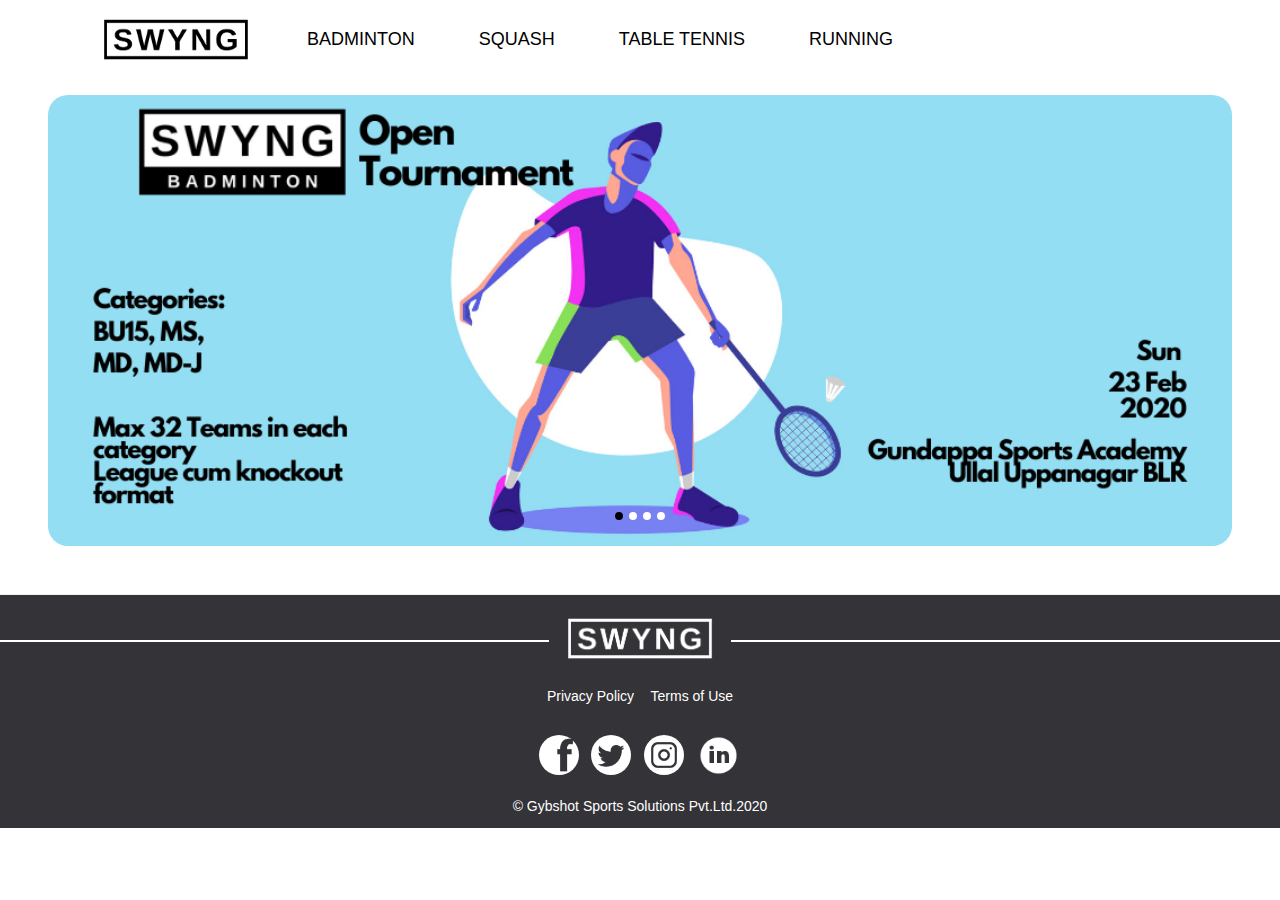
<file: index.html>
<!doctype html>
<html lang="en" class="h-100">
  	<head>
    	<meta charset="utf-8">
    	<meta name="viewport" content="width=device-width, initial-scale=1, shrink-to-fit=no">
    	<link rel="stylesheet" href="https://stackpath.bootstrapcdn.com/bootstrap/4.4.1/css/bootstrap.min.css" integrity="sha384-Vkoo8x4CGsO3+Hhxv8T/Q5PaXtkKtu6ug5TOeNV6gBiFeWPGFN9MuhOf23Q9Ifjh" crossorigin="anonymous">
    	<link rel="stylesheet" type="text/css" href="./style.css">
	</head>
	<body>
    <div class="container">
    	<nav id="themeHeader" class="mb-4 mt-2 navbar navbar-expand-md navbar-dark">
        <a href="./index.html">
          <img class="mr-5  d-none d-md-block img-fluid" width="150" src="./images/logo_black.png">
          <img class="m-auto  d-block d-md-none img-fluid" width="150" src="./images/logo_black.png">
        </a>
        <!-- <a class="navbar-brand mr-5" href="#">SWYNG</a> -->
        <button class="navbar-toggler d-none" type="button" data-toggle="collapse" data-target="#navbarCollapse" aria-controls="navbarCollapse" aria-expanded="false" aria-label="Toggle navigation">
          <span class="navbar-toggler-icon"></span>
        </button>
        <div class="collapse navbar-collapse d-none d-md-block" id="navbarCollapse">
          <ul class="navbar-nav mr-auto">
            <li class="nav-item mr-5">
              <a class="nav-link" href="#">BADMINTON</a>
            </li>
            <li class="nav-item mr-5">
              <a class="nav-link" href="#">SQUASH</a>
            </li>
            <li class="nav-item mr-5">
              <a class="nav-link" href="#">TABLE TENNIS</a>
            </li>
            <li class="nav-item mr-5">
              <a class="nav-link" href="#">RUNNING</a>
            </li>
          </ul>
        </div>
      </nav>
    </div>
    <div class="container-fluid px-2 px-md-5">
      <div id="themeCarousel" class="carousel slide" data-ride="carousel">
        <!-- Indicators -->
        <ul class="carousel-indicators">
          <!-- <li data-target="#themeCarousel" data-slide-to="0" class="active"></li> -->
          <li data-target="#themeCarousel" data-slide-to="0" class="active"></li>
          <li data-target="#themeCarousel" data-slide-to="1"></li>
          <li data-target="#themeCarousel" data-slide-to="2"></li>
          <li data-target="#themeCarousel" data-slide-to="3"></li>
        </ul>
        <!-- The slideshow -->
        <div class="carousel-inner">
          <!-- <div class="carousel-item active">
            <a href="https://decathlonsarjapur.allforsport.in/#!/service-detail?type=event&id=5883" target="_blank">
              <img class="d-none d-md-block w-100" src="./images/slider/1.png">
              <img class="d-block d-md-none m-auto img-fluid" src="./images/slider/1m.png">
            </a>
          </div> -->
          <div class="carousel-item active">
            <a href="https://www.instamojo.com/SWYNG/swyng-badminton-open-tournament-bc5ca/" target="_blank">
              <img class="d-none d-md-block w-100" src="./images/slider/2.png">
              <img class="d-block d-md-none m-auto img-fluid" src="./images/slider/2m.png">
            </a>
          </div>
          <div class="carousel-item">
            <a href="https://www.instamojo.com/SWYNG/swyng-badminton-open-tournament-hyderabad/" target="_blank">
              <img class="d-none d-md-block w-100" src="./images/slider/3.png">
              <img class="d-block d-md-none m-auto img-fluid" src="./images/slider/3m.png">
            </a>
          </div>
          <div class="carousel-item">
            <a href="https://www.instamojo.com/SWYNG/swyng-badminton-womens-open-tournament/" target="_blank">
              <img class="d-none d-md-block w-100" src="./images/slider/4.png">
              <img class="d-block d-md-none m-auto img-fluid" src="./images/slider/4m.png">
            </a>
          </div>
          <div class="carousel-item">
            <a href="#" target="_blank">
              <img class="d-none d-md-block w-100" src="./images/slider/5.png">
              <img class="d-block d-md-none m-auto img-fluid" src="./images/slider/5m.png">
            </a>
          </div>
        </div>
      </div>
    </div>
    <div class="container">
      <div class="my-4 mb-5">
        <!-- <div class="row">
          <div class="col-sm-6 text-center text-md-right mb-2">
            <a href="#"><img class="img-fluid" width="250" src="./images/play-store.png"></a>
          </div>
          <div class="col-sm-6 text-center text-md-left mb-2">
            <a href="#"><img class="img-fluid" width="250" src="./images/app-store.png"></a>
          </div>
        </div> -->
      </div>
    </div>
    <footer class="footer">
      <div class="footer-bottom text-center">
          <h2 class="footerLogoText">
            <div class="imageDiv"><img class="img-fluid" width="150" src="./images/logo_white.png"></div>
            <!-- <img width="150" src="./images/logo_white.png"> -->
          </h2>
          <div class="container">
              <div class="footer-top footerMenuLinks text-center">
                  <!-- <div class="row">
                      <div class="col-md-8 offset-md-2 offset-1 text-center">
                          <ul class="list-inline">
                              <li class="list-inline-item">
                                  <a href="#">About Us</a>
                              </li>
                              <li class="list-inline-item">
                                  <a href="#">Partner with us</a>
                              </li>
                              <li class="list-inline-item">
                                  <a href="#">Write to us</a>
                              </li>
                              <li class="list-inline-item">
                                  <a href="#">Help &amp; Support</a>
                              </li>
                          </ul>
                      </div>
                  </div> -->
                  <div class="row">
                      <div class="col-md-8 offset-md-2 offset-1 text-center">
                          <ul class="list-inline">
                              <!-- <li class="list-inline-item">
                                  <a href="#">Payment Policy</a>
                              </li>
                              <li class="list-inline-item">
                                  <a href="#">Cancellation Policy </a>
                              </li> -->
                              <li class="list-inline-item">
                                  <a href="./privacy-policy.html">Privacy Policy</a>
                              </li>
                              <li class="list-inline-item">
                                  <a href="./terms.html">Terms of Use</a>
                              </li>
                          </ul>
                      </div>
                  </div>
              </div>
              <div class="mt-2 mb-3">
                <ul class="list-inline mb-0">
                  <li class="list-inline-item">
                    <a href="https://www.facebook.com/helloswyng" target="_blank"><img class="img-fluid rounded-circle" width="40" src="./images/facebook-logo.png"></a>
                  </li> 
                  <li class="list-inline-item">
                    <a href="https://twitter.com/helloswyng" target="_blank"><img class="img-fluid rounded-circle" width="40" src="./images/twitter-sign.png"></a>
                  </li> 
                  <li class="list-inline-item">
                    <a href="https://www.instagram.com/helloswyng" target="_blank"><img class="img-fluid rounded-circle" width="40" src="./images/instagram.png"></a>
                  </li> 
                  <li class="list-inline-item">
                    <a href="https://www.linkedin.com/company/swyng" target="_blank"><img class="img-fluid rounded-circle" width="45" src="./images/linkedin.png"></a>
                  </li>
                </ul>
              </div>
              <span class="copyRight">© Gybshot Sports Solutions Pvt.Ltd.2020</span>        
          </div>
      </div>
    </footer>
  	<script src="https://code.jquery.com/jquery-3.4.1.slim.min.js" integrity="sha384-J6qa4849blE2+poT4WnyKhv5vZF5SrPo0iEjwBvKU7imGFAV0wwj1yYfoRSJoZ+n" crossorigin="anonymous"></script>
  	<script src="https://cdn.jsdelivr.net/npm/popper.js@1.16.0/dist/umd/popper.min.js" integrity="sha384-Q6E9RHvbIyZFJoft+2mJbHaEWldlvI9IOYy5n3zV9zzTtmI3UksdQRVvoxMfooAo" crossorigin="anonymous"></script>
  	<script src="https://stackpath.bootstrapcdn.com/bootstrap/4.4.1/js/bootstrap.min.js" integrity="sha384-wfSDF2E50Y2D1uUdj0O3uMBJnjuUD4Ih7YwaYd1iqfktj0Uod8GCExl3Og8ifwB6" crossorigin="anonymous"></script>		
	</body>
</html>
</file>
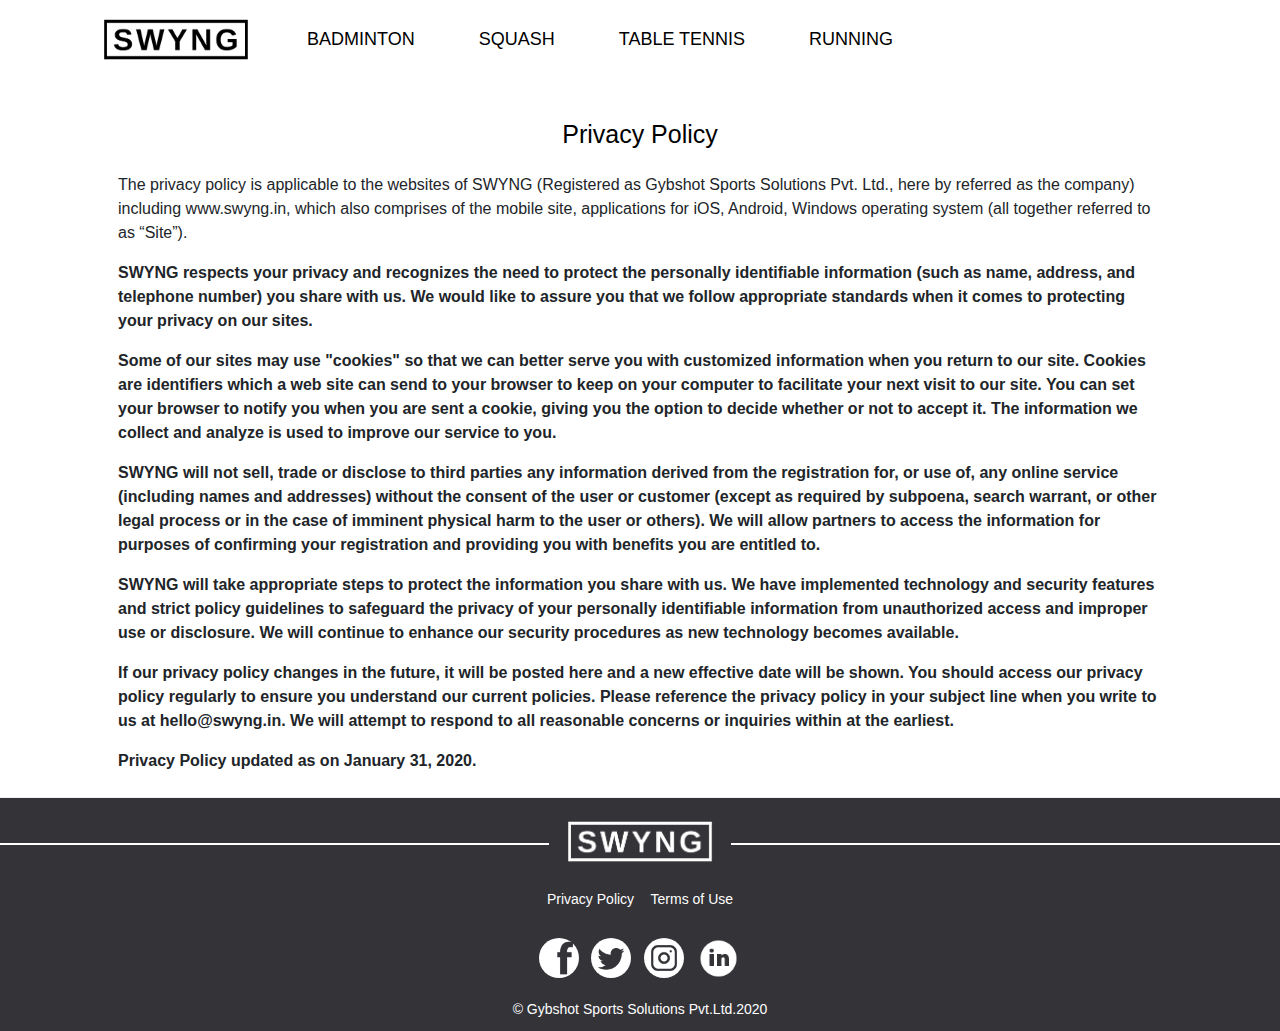
<file: privacy-policy.html>
<!doctype html>
<html lang="en" class="h-100">
  	<head>
    	<meta charset="utf-8">
    	<meta name="viewport" content="width=device-width, initial-scale=1, shrink-to-fit=no">
    	<link rel="stylesheet" href="https://stackpath.bootstrapcdn.com/bootstrap/4.4.1/css/bootstrap.min.css" integrity="sha384-Vkoo8x4CGsO3+Hhxv8T/Q5PaXtkKtu6ug5TOeNV6gBiFeWPGFN9MuhOf23Q9Ifjh" crossorigin="anonymous">
    	<link rel="stylesheet" type="text/css" href="./style.css">
	</head>
	<body>
    <div class="container">
    	<nav id="themeHeader" class="mb-4 mt-2 navbar navbar-expand-md navbar-dark">
        <a href="./index.html">
          <img class="mr-5  d-none d-md-block img-fluid" width="150" src="./images/logo_black.png">
          <img class="m-auto  d-block d-md-none img-fluid" width="150" src="./images/logo_black.png">
        </a>
        <!-- <a class="navbar-brand mr-5" href="#">SWYNG</a> -->
        <button class="navbar-toggler d-none" type="button" data-toggle="collapse" data-target="#navbarCollapse" aria-controls="navbarCollapse" aria-expanded="false" aria-label="Toggle navigation">
          <span class="navbar-toggler-icon"></span>
        </button>
        <div class="collapse navbar-collapse d-none d-md-block" id="navbarCollapse">
          <ul class="navbar-nav mr-auto">
            <li class="nav-item mr-5">
              <a class="nav-link" href="#">BADMINTON</a>
            </li>
            <li class="nav-item mr-5">
              <a class="nav-link" href="#">SQUASH</a>
            </li>
            <li class="nav-item mr-5">
              <a class="nav-link" href="#">TABLE TENNIS</a>
            </li>
            <li class="nav-item mr-5">
              <a class="nav-link" href="#">RUNNING</a>
            </li>
          </ul>
        </div>
      </nav>
    </div>
    <div class="container px-2 px-md-5">
      <div class="row">
        <div class="col-12">
          <h1 class="text-center my-4" style="color: #000;font-size: 25px;">Privacy Policy</h1>
          <div class="mb-4">
            <p>
              The privacy policy is applicable to the websites of SWYNG (Registered as Gybshot Sports Solutions Pvt. Ltd., here by referred as the company) including www.swyng.in, which also comprises of the mobile site, applications for iOS, Android, Windows operating system (all together referred to as “Site”).
            </p>
            <p>
              <b>
                SWYNG respects your privacy and recognizes the need to protect the personally identifiable information (such as name, address, and telephone number) you share with us. We would like to assure you that we follow appropriate standards when it comes to protecting your privacy on our sites.
              </b>
            </p>
            <p>
              <b>
                Some of our sites may use &quot;cookies&quot; so that we can better serve you with customized information when you return to our site. Cookies are identifiers which a web site can send to your browser to keep on your computer to facilitate your next visit to our site. You can set your browser to notify you when you are sent a cookie, giving you the option to decide whether or not to accept it. The information we collect and analyze is used to improve our service to you.
              </b>
            </p>
            <p>
              <b>
                SWYNG will not sell, trade or disclose to third parties any information derived from the registration for, or use of, any online service (including names and addresses) without the consent of the user or customer (except as required by subpoena, search warrant, or other legal process or in the case of imminent physical harm to the user or others). We will allow partners to access the information for purposes of confirming your registration and providing you with benefits you are entitled to.
              </b>
            </p>
            <p>
              <b>
                SWYNG will take appropriate steps to protect the information you share with us. We have implemented technology and security features and strict policy guidelines to safeguard the privacy of your personally identifiable information from unauthorized access and improper use or disclosure. We will continue to enhance our security procedures as new technology becomes available.
              </b>
            </p>
            <p>
              <b>
                If our privacy policy changes in the future, it will be posted here and a new effective date will be shown. You should access our privacy policy regularly to ensure you understand our current policies. Please reference the privacy policy in your subject line when you write to us at hello@swyng.in. We will attempt to respond to all reasonable concerns or inquiries within at the earliest.
              </b>
            </p>
            <p><b>Privacy Policy updated as on January 31, 2020.</b></p>
          </div>
        </div>
      </div>
    </div>
    <footer class="footer">
      <div class="footer-bottom text-center">
          <h2 class="footerLogoText">
            <div class="imageDiv"><img class="img-fluid" width="150" src="./images/logo_white.png"></div>
            <!-- <img width="150" src="./images/logo_white.png"> -->
          </h2>
          <div class="container">
              <div class="footer-top footerMenuLinks text-center">
                  <!-- <div class="row">
                      <div class="col-md-8 offset-md-2 offset-1 text-center">
                          <ul class="list-inline">
                              <li class="list-inline-item">
                                  <a href="#">About Us</a>
                              </li>
                              <li class="list-inline-item">
                                  <a href="#">Partner with us</a>
                              </li>
                              <li class="list-inline-item">
                                  <a href="#">Write to us</a>
                              </li>
                              <li class="list-inline-item">
                                  <a href="#">Help &amp; Support</a>
                              </li>
                          </ul>
                      </div>
                  </div> -->
                  <div class="row">
                      <div class="col-md-8 offset-md-2 offset-1 text-center">
                          <ul class="list-inline">
                              <!-- <li class="list-inline-item">
                                  <a href="#">Payment Policy</a>
                              </li>
                              <li class="list-inline-item">
                                  <a href="#">Cancellation Policy </a>
                              </li> -->
                              <li class="list-inline-item">
                                  <a href="./privacy-policy.html">Privacy Policy</a>
                              </li>
                              <li class="list-inline-item">
                                  <a href="./terms.html">Terms of Use</a>
                              </li>
                          </ul>
                      </div>
                  </div>
              </div>
              <div class="mt-2 mb-3">
                <ul class="list-inline mb-0">
                  <li class="list-inline-item">
                    <a href="https://www.facebook.com/helloswyng" target="_blank"><img class="img-fluid rounded-circle" width="40" src="./images/facebook-logo.png"></a>
                  </li> 
                  <li class="list-inline-item">
                    <a href="https://twitter.com/helloswyng" target="_blank"><img class="img-fluid rounded-circle" width="40" src="./images/twitter-sign.png"></a>
                  </li> 
                  <li class="list-inline-item">
                    <a href="https://www.instagram.com/helloswyng" target="_blank"><img class="img-fluid rounded-circle" width="40" src="./images/instagram.png"></a>
                  </li> 
                  <li class="list-inline-item">
                    <a href="https://www.linkedin.com/company/swyng" target="_blank"><img class="img-fluid rounded-circle" width="45" src="./images/linkedin.png"></a>
                  </li>
                </ul>
              </div>
              <span class="copyRight">© Gybshot Sports Solutions Pvt.Ltd.2020</span>        
          </div>
      </div>
    </footer>
  	<script src="https://code.jquery.com/jquery-3.4.1.slim.min.js" integrity="sha384-J6qa4849blE2+poT4WnyKhv5vZF5SrPo0iEjwBvKU7imGFAV0wwj1yYfoRSJoZ+n" crossorigin="anonymous"></script>
  	<script src="https://cdn.jsdelivr.net/npm/popper.js@1.16.0/dist/umd/popper.min.js" integrity="sha384-Q6E9RHvbIyZFJoft+2mJbHaEWldlvI9IOYy5n3zV9zzTtmI3UksdQRVvoxMfooAo" crossorigin="anonymous"></script>
  	<script src="https://stackpath.bootstrapcdn.com/bootstrap/4.4.1/js/bootstrap.min.js" integrity="sha384-wfSDF2E50Y2D1uUdj0O3uMBJnjuUD4Ih7YwaYd1iqfktj0Uod8GCExl3Og8ifwB6" crossorigin="anonymous"></script>		
	</body>
</html>
</file>
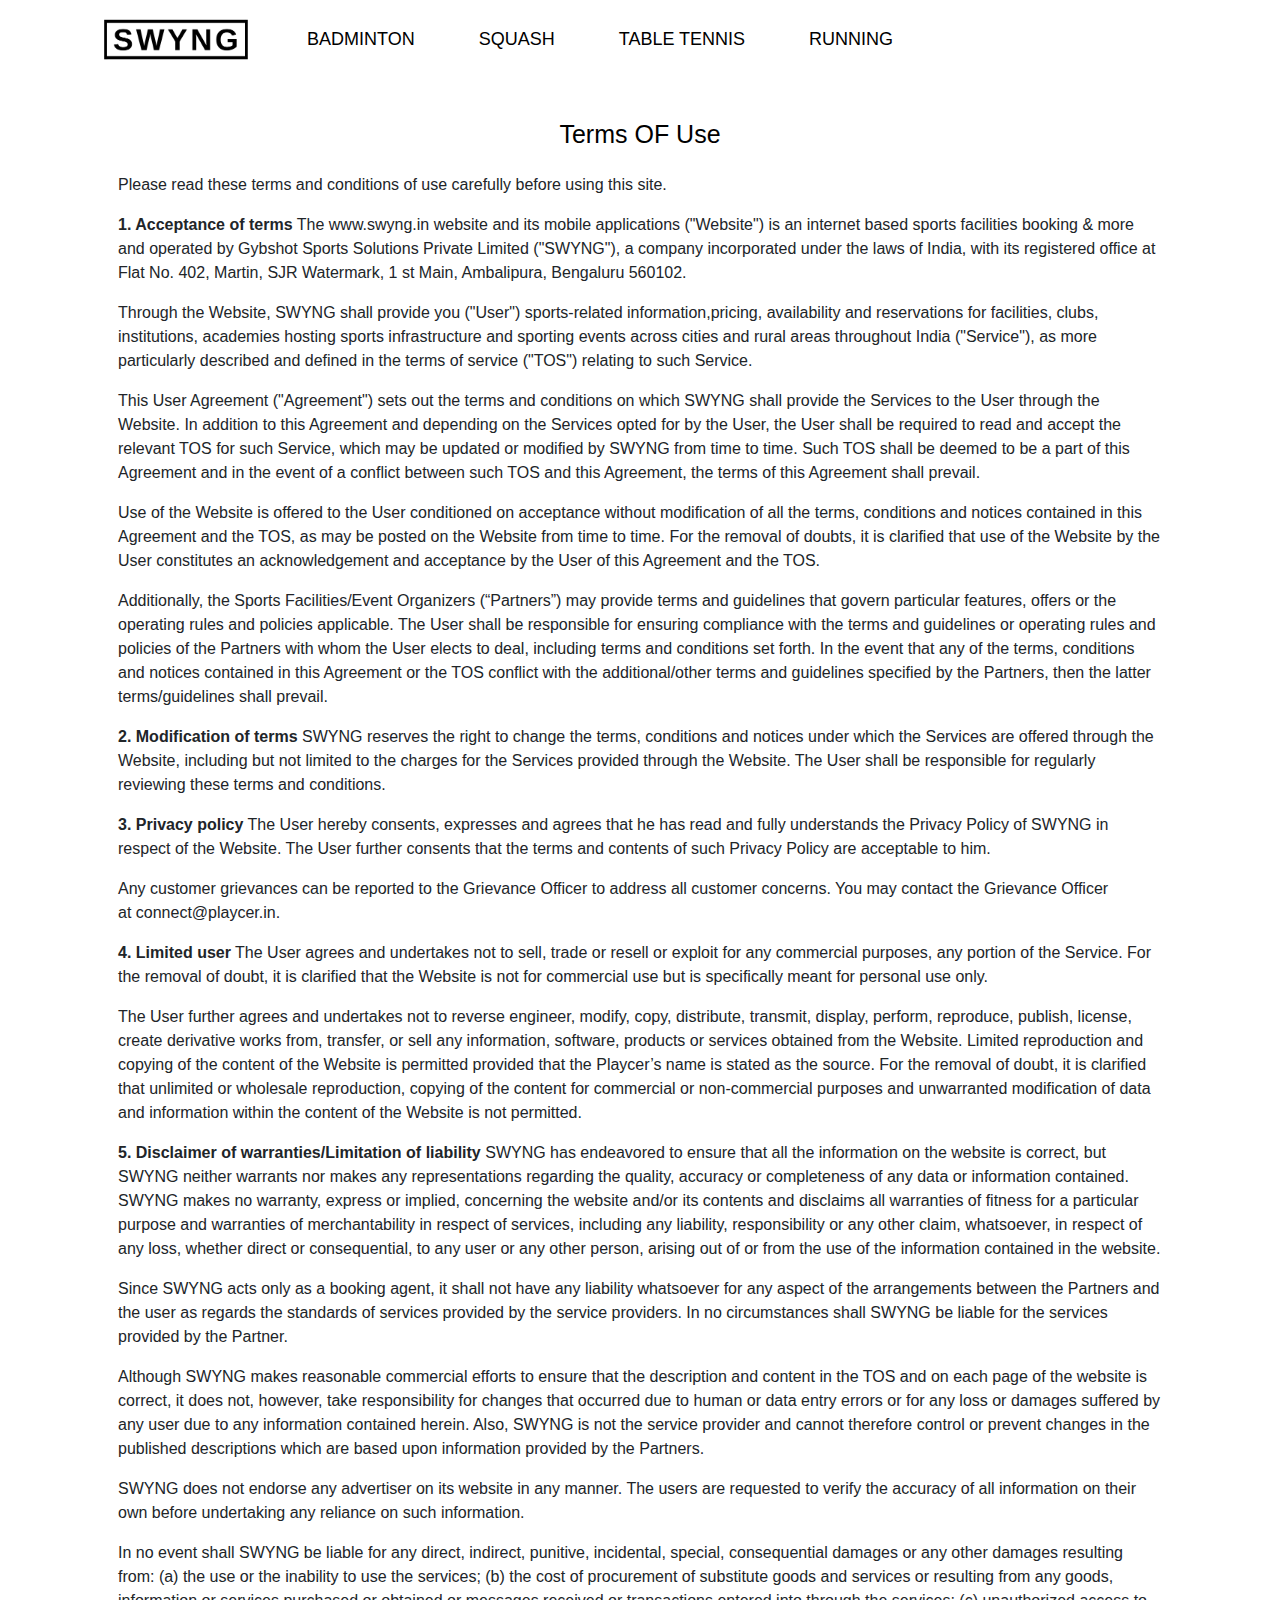
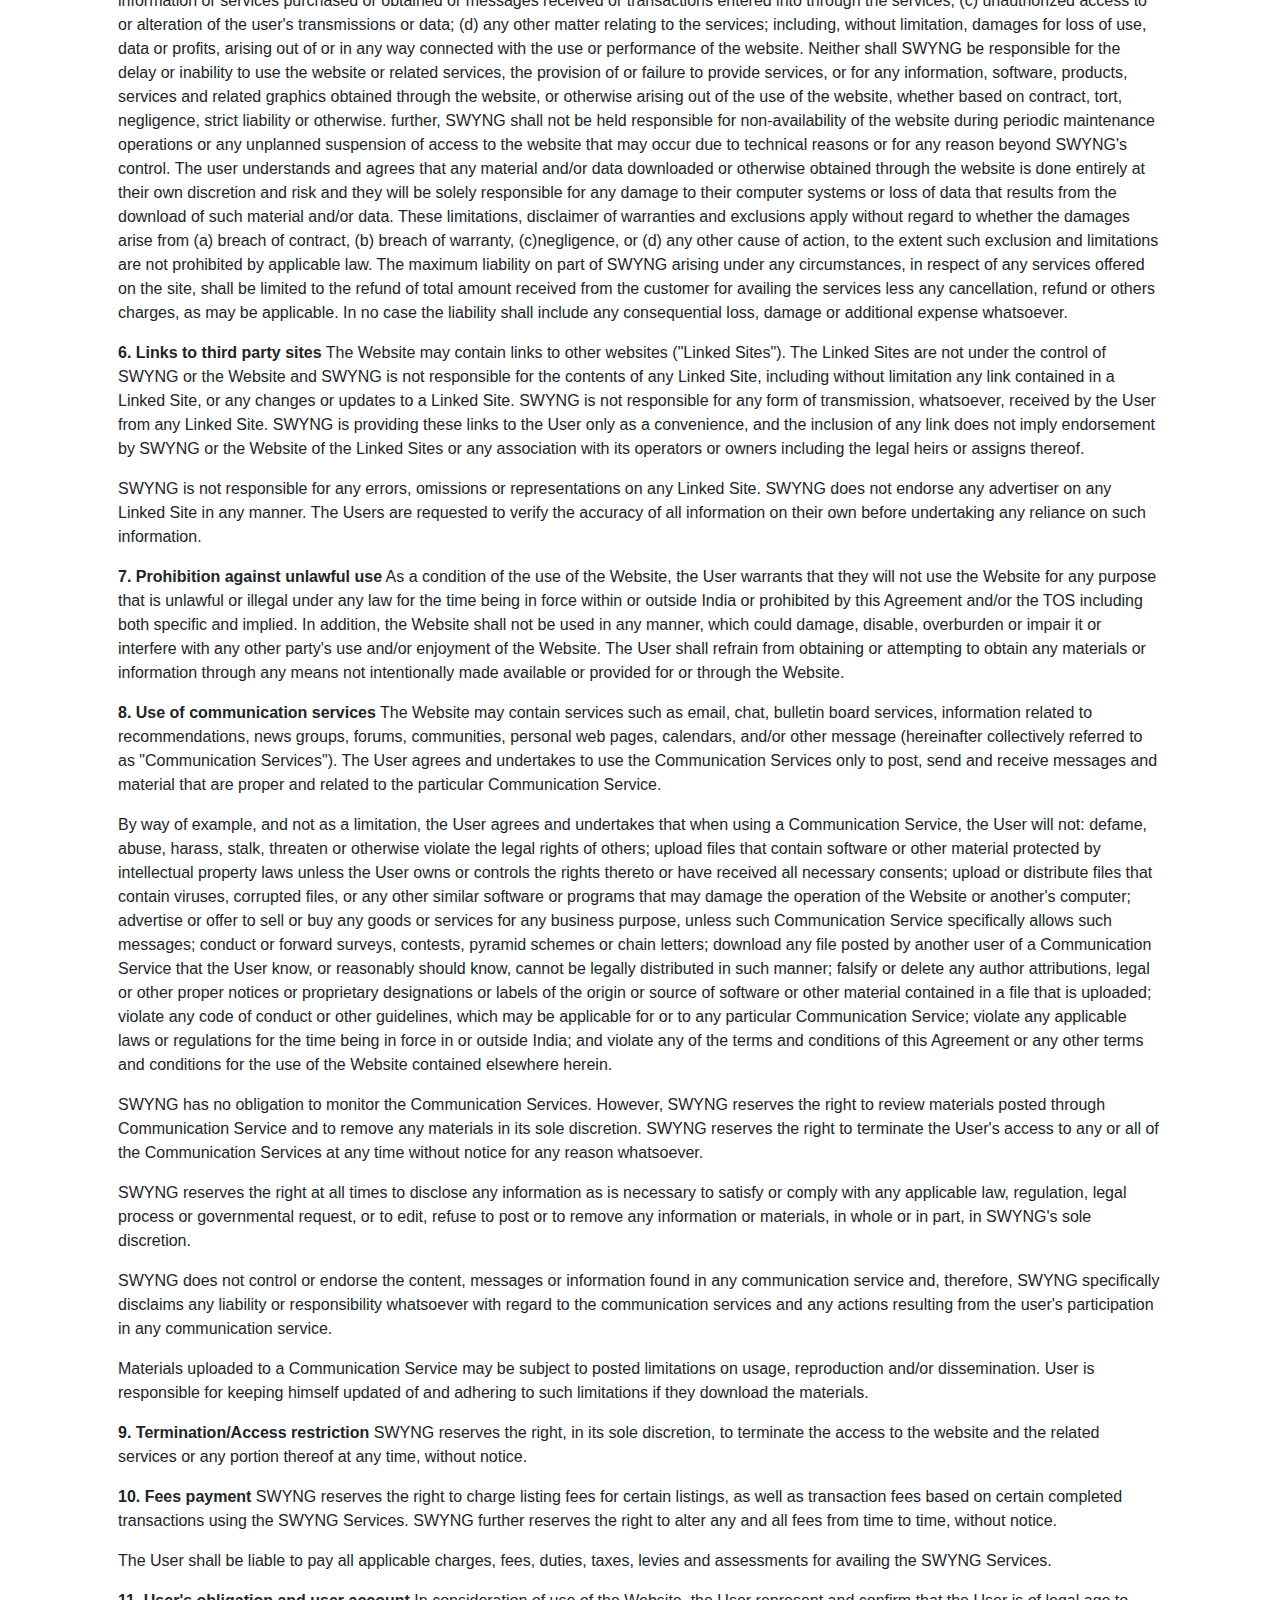
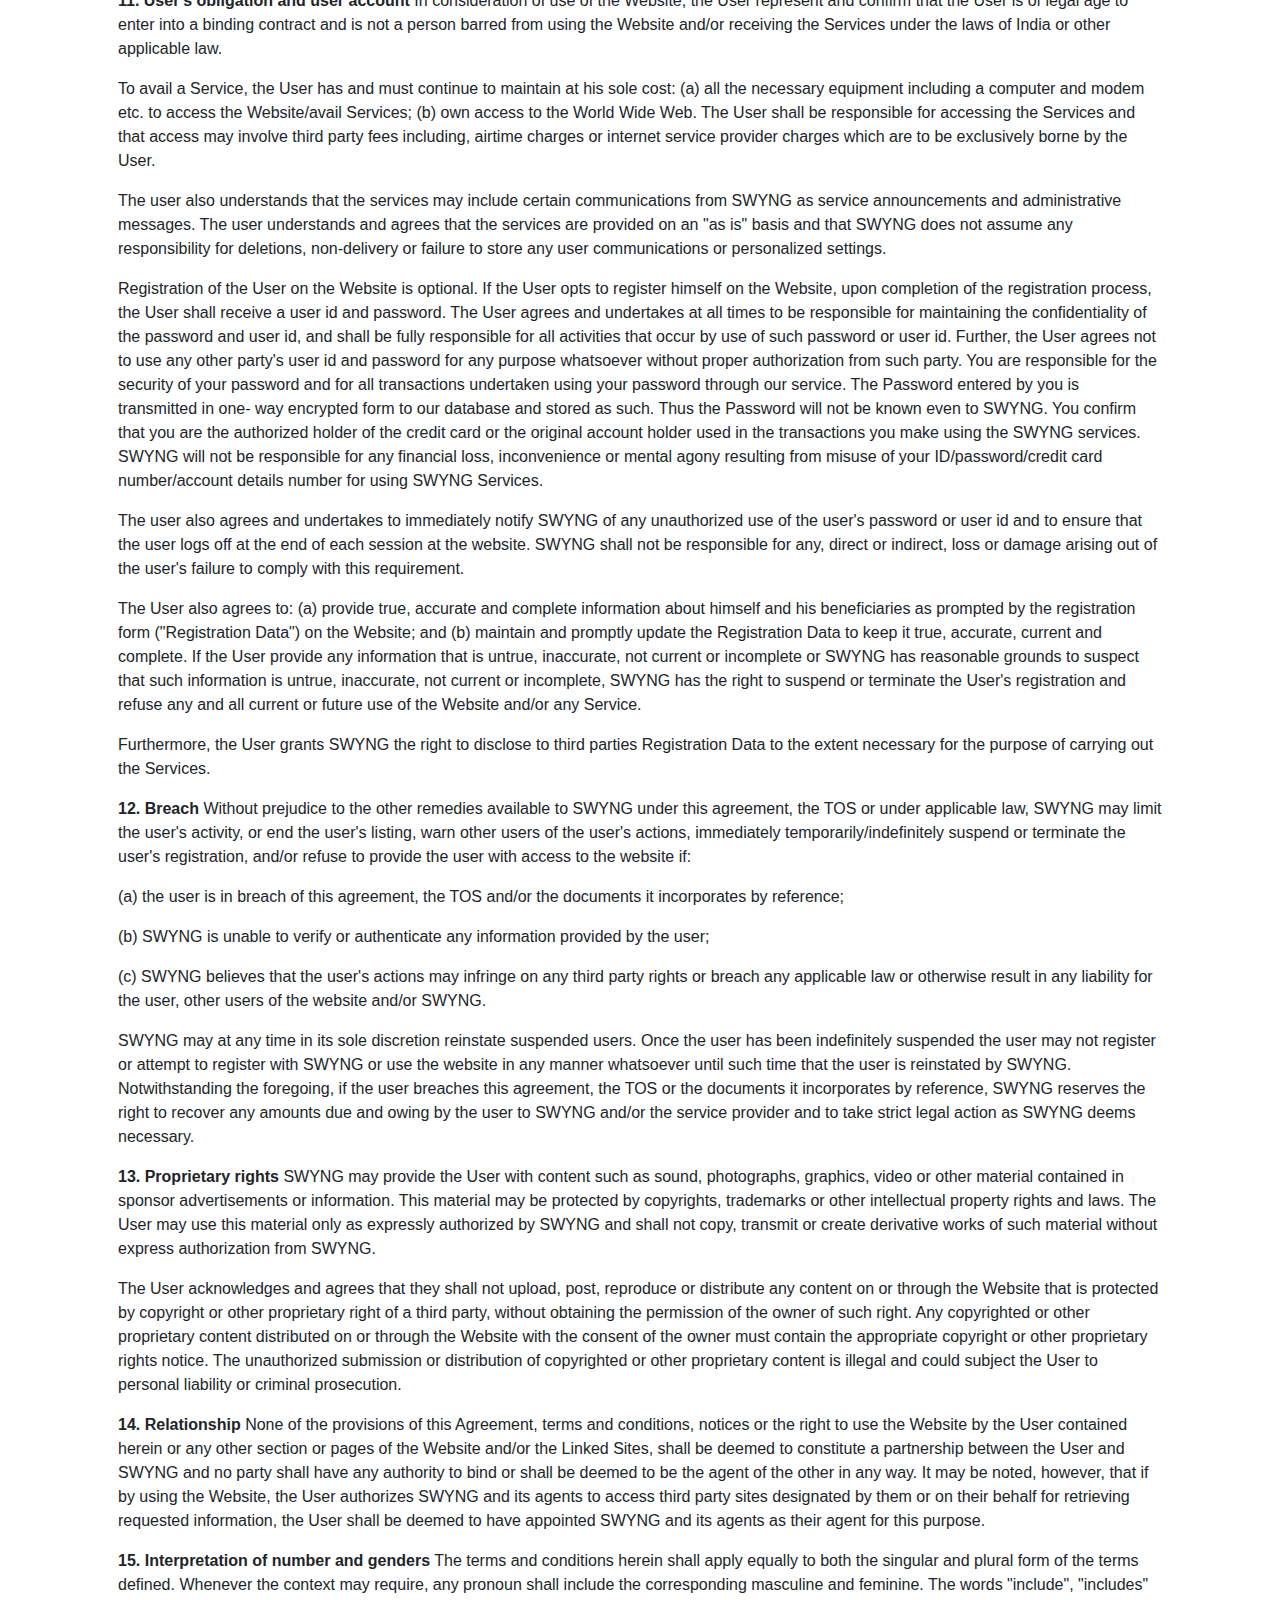
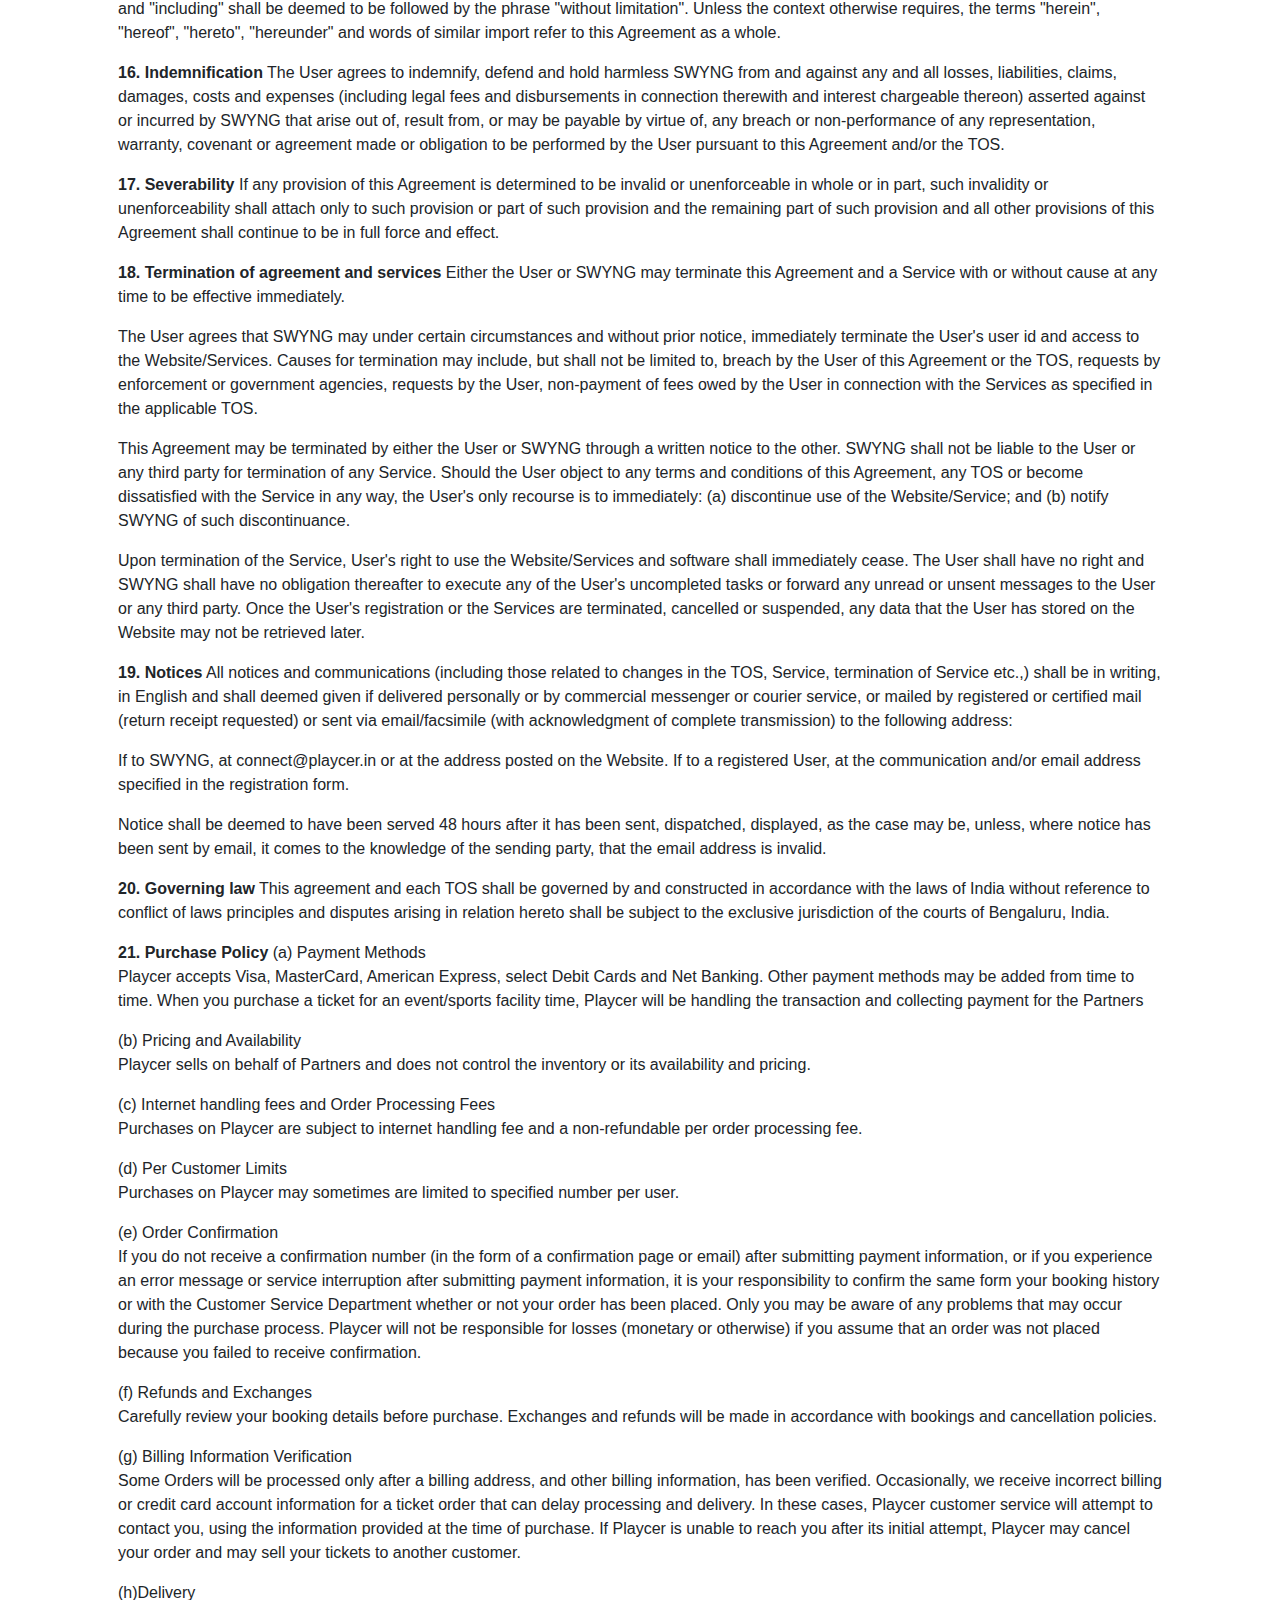
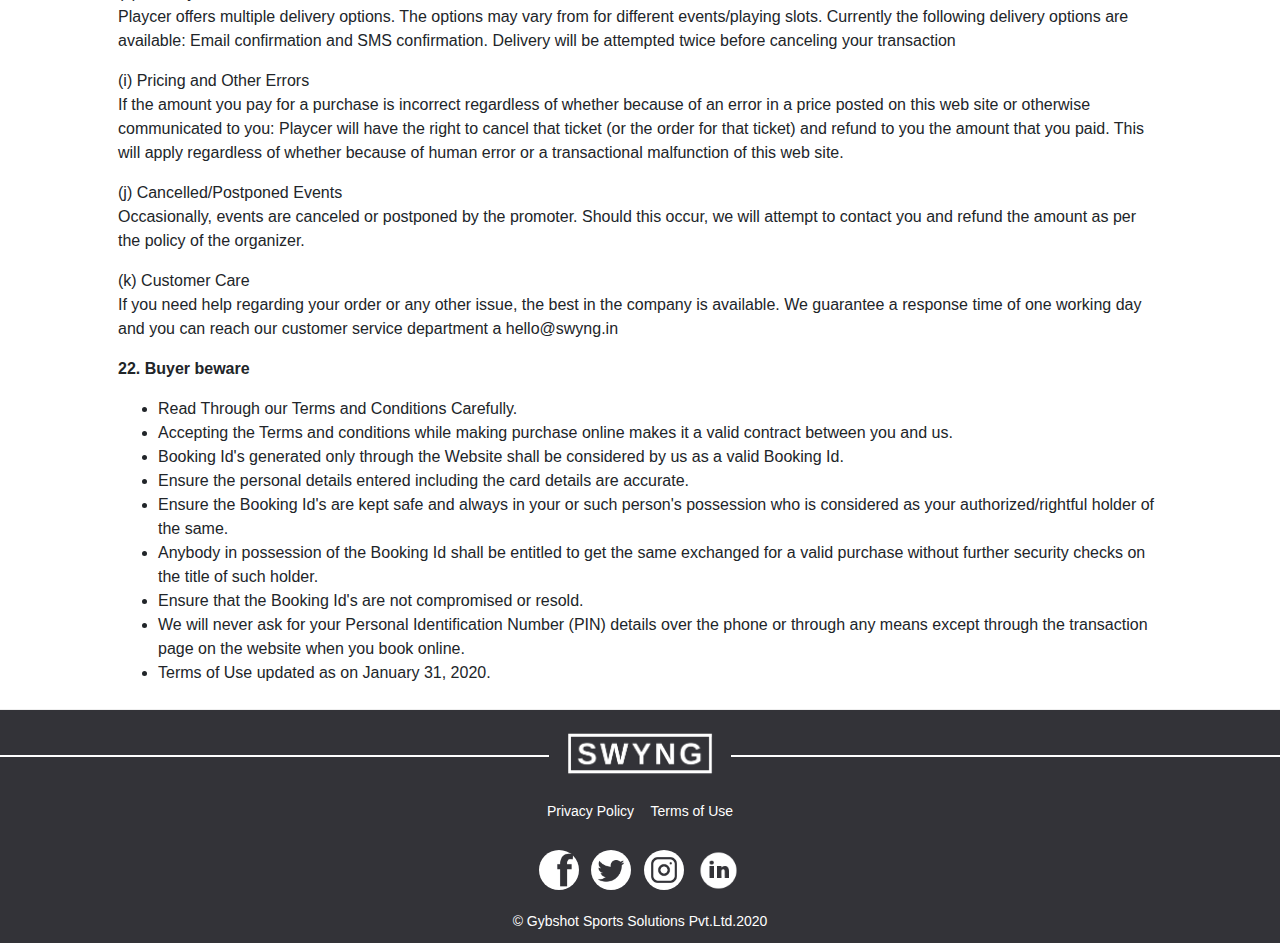
<file: terms.html>
<!doctype html>
<html lang="en" class="h-100">
  	<head>
    	<meta charset="utf-8">
    	<meta name="viewport" content="width=device-width, initial-scale=1, shrink-to-fit=no">
    	<link rel="stylesheet" href="https://stackpath.bootstrapcdn.com/bootstrap/4.4.1/css/bootstrap.min.css" integrity="sha384-Vkoo8x4CGsO3+Hhxv8T/Q5PaXtkKtu6ug5TOeNV6gBiFeWPGFN9MuhOf23Q9Ifjh" crossorigin="anonymous">
    	<link rel="stylesheet" type="text/css" href="./style.css">
	</head>
	<body>
    <div class="container">
    	<nav id="themeHeader" class="mb-4 mt-2 navbar navbar-expand-md navbar-dark">
        <a href="./index.html">
          <img class="mr-5  d-none d-md-block img-fluid" width="150" src="./images/logo_black.png">
          <img class="m-auto  d-block d-md-none img-fluid" width="150" src="./images/logo_black.png">
        </a>
        <!-- <a class="navbar-brand mr-5" href="#">SWYNG</a> -->
        <button class="navbar-toggler d-none" type="button" data-toggle="collapse" data-target="#navbarCollapse" aria-controls="navbarCollapse" aria-expanded="false" aria-label="Toggle navigation">
          <span class="navbar-toggler-icon"></span>
        </button>
        <div class="collapse navbar-collapse d-none d-md-block" id="navbarCollapse">
          <ul class="navbar-nav mr-auto">
            <li class="nav-item mr-5">
              <a class="nav-link" href="#">BADMINTON</a>
            </li>
            <li class="nav-item mr-5">
              <a class="nav-link" href="#">SQUASH</a>
            </li>
            <li class="nav-item mr-5">
              <a class="nav-link" href="#">TABLE TENNIS</a>
            </li>
            <li class="nav-item mr-5">
              <a class="nav-link" href="#">RUNNING</a>
            </li>
          </ul>
        </div>
      </nav>
    </div>
    <div class="container px-2 px-md-5">
      <div class="row">
        <div class="col-12">
          <h1 class="text-center my-4" style="color: #000;font-size: 25px;">Terms OF Use</h1>
          <div class="mb-4">
            <p>
              Please read these terms and conditions of use carefully before using this site. 
            </p>
            <p> 
              <b>1. Acceptance of terms</b>
              The www.swyng.in website and its mobile applications (&quot;Website&quot;) is an internet based sports facilities booking &amp; more and operated by Gybshot Sports Solutions Private Limited (&quot;SWYNG&quot;), a company incorporated under the laws of India, with its registered office at Flat No. 402, Martin, SJR Watermark, 1 st Main, Ambalipura, Bengaluru 560102.
            </p>
            <p>
              Through the Website, SWYNG shall provide you (&quot;User&quot;) sports-related information,pricing, availability and reservations for facilities, clubs, institutions, academies hosting sports infrastructure and sporting events across cities and rural areas throughout India (&quot;Service&quot;), as more particularly described and defined in the terms of service (&quot;TOS&quot;) relating to such Service.
            </p>
            <p>
              This User Agreement (&quot;Agreement&quot;) sets out the terms and conditions on which SWYNG shall provide the Services to the User through the Website. In addition to this Agreement and depending on the Services opted for by the User, the User shall be required to read and accept the relevant TOS for such Service, which may be updated or modified by SWYNG from time to time. Such TOS shall be deemed to be a part of this Agreement and in the event of a conflict between such TOS and this Agreement, the terms of this Agreement shall prevail. 
            </p>
            <p>
              Use of the Website is offered to the User conditioned on acceptance without modification of all the terms, conditions and notices contained in this Agreement and the TOS, as may be posted on the Website from time to time. For the removal of doubts, it is clarified that use of the Website by the User constitutes an acknowledgement and acceptance by the User of this Agreement and the TOS.
            </p>
            <p>
              Additionally, the Sports Facilities/Event Organizers (“Partners”) may provide terms and guidelines that govern particular features, offers or the operating rules and policies applicable. The User shall be responsible for ensuring compliance with the terms and guidelines or operating rules and policies of the Partners with whom the User elects to deal, including terms and conditions set forth. In the event that any of the terms, conditions and notices contained in this Agreement or the TOS conflict with the additional/other terms and guidelines specified by the Partners, then the latter terms/guidelines shall prevail.
            </p>
            <p>
              <b>2. Modification of terms</b>
              SWYNG reserves the right to change the terms, conditions and notices under which the Services are offered through the Website, including but not limited to the charges for the Services provided through the Website. The User shall be responsible for regularly reviewing these terms and conditions.
            </p>
            <p>
              <b>3. Privacy policy</b>
              The User hereby consents, expresses and agrees that he has read and fully understands the Privacy Policy of SWYNG in respect of the Website. The User further consents that the terms and contents of such Privacy Policy are acceptable to him. 
            </p>
            <p>
              Any customer grievances can be reported to the Grievance Officer to address all customer concerns. You may contact the Grievance Officer at connect@playcer.in. 
            </p>
            <p>
              <b>4. Limited user</b>
              The User agrees and undertakes not to sell, trade or resell or exploit for any commercial purposes, any portion of the Service. For the removal of doubt, it is clarified that the Website is not for commercial use but is specifically meant for personal use only.
            </p>
            <p>
              The User further agrees and undertakes not to reverse engineer, modify, copy, distribute, transmit, display, perform, reproduce, publish, license, create derivative works from, transfer, or sell any information, software, products or services obtained from the Website. Limited reproduction and copying of the content of the Website is permitted provided that the Playcer’s name is stated as the source. For the removal of doubt, it is clarified that unlimited or wholesale reproduction, copying of the content for commercial or non-commercial purposes and unwarranted modification of data and information within the content of the Website is not permitted.
            </p>
            <p>
              <b>5. Disclaimer of warranties/Limitation of liability</b>
              SWYNG has endeavored to ensure that all the information on the website is correct, but SWYNG neither warrants nor makes any representations regarding the quality, accuracy or completeness of any data or information contained. SWYNG makes no warranty, express or implied, concerning the website and/or its contents and disclaims all warranties of fitness for a particular purpose and warranties of merchantability in respect of services, including any liability, responsibility or any other claim, whatsoever, in respect of any loss, whether direct or consequential, to any user or any other person, arising out of or from the use of the information contained in the website.
            </p>
            <p>
              Since SWYNG acts only as a booking agent, it shall not have any liability whatsoever for any aspect of the arrangements between the Partners and the user as regards the standards of services provided by the service providers. In no circumstances shall SWYNG be liable for the services provided by the Partner.
            </p>
            <p>
              Although SWYNG makes reasonable commercial efforts to ensure that the description and content in the TOS and on each page of the website is correct, it does not, however, take responsibility for changes that occurred due to human or data entry errors or for any loss or damages suffered by any user due to any information contained herein. Also, SWYNG is not the service provider and cannot therefore control or prevent changes in the published descriptions which are based upon information provided by the Partners.
            </p>
            <p>
              SWYNG does not endorse any advertiser on its website in any manner. The users are requested to verify the accuracy of all information on their own before undertaking any reliance on such information.
            </p>
            <p>
              In no event shall SWYNG be liable for any direct, indirect, punitive, incidental, special, consequential damages or any other damages resulting from: (a) the use or the inability to use the services; (b) the cost of procurement of substitute goods and services or resulting from any goods, information or services purchased or obtained or messages received or transactions entered into through the services; (c) unauthorized access to or alteration of the user&#39;s transmissions or data; (d) any other matter relating to the services; including, without limitation, damages for loss of use, data or profits, arising out of or in any way connected with the use or performance of the website. Neither shall SWYNG be responsible for the delay or inability to use the website or related services, the provision of or failure to provide services, or for any information, software, products, services and related graphics obtained through the website, or otherwise arising out of the use of the website, whether based on contract, tort, negligence, strict liability or otherwise. further, SWYNG shall not be held responsible for non-availability of the website during periodic maintenance operations or any unplanned suspension of access to the website that may occur due to technical reasons or for any reason beyond SWYNG&#39;s control. The user understands and agrees that any material and/or data downloaded or otherwise obtained through the website is done entirely at their own discretion and risk and they will be solely responsible for any damage to their computer systems or loss of data that results from the download of such material and/or data. These limitations, disclaimer of warranties and exclusions apply without regard to whether the damages arise from (a) breach of contract, (b) breach of warranty, (c)negligence, or (d) any other cause of action, to the extent such exclusion and limitations are not prohibited by applicable law. The maximum liability on part of SWYNG arising under any circumstances, in respect of any services offered on the site, shall be limited to the refund of total amount received from the customer for availing the services less any cancellation, refund or others charges, as may be applicable. In no case the liability shall include any consequential loss, damage or additional expense whatsoever.
            </p>
            <p>
              <b>6. Links to third party sites</b>
              The Website may contain links to other websites (&quot;Linked Sites&quot;). The Linked Sites are not under the control of SWYNG or the Website and SWYNG is not responsible for the contents of any Linked Site, including without limitation any link contained in a Linked Site, or any changes or updates to a Linked Site. SWYNG is not responsible for any form of transmission, whatsoever, received by the User from any Linked Site. SWYNG is providing these links to the User only as a convenience, and the inclusion of any link does not imply endorsement by SWYNG or the Website of the Linked Sites or any association with its operators or owners including the legal heirs or assigns thereof.
            </p>
            <p>
              SWYNG is not responsible for any errors, omissions or representations on any Linked Site. SWYNG does not endorse any advertiser on any Linked Site in any manner. The Users are requested to verify the accuracy of all information on their own before undertaking any reliance on such information.
            </p>
            <p>
              <b>7. Prohibition against unlawful use</b>
              As a condition of the use of the Website, the User warrants that they will not use the Website for any purpose that is unlawful or illegal under any law for the time being in force within or outside India or prohibited by this Agreement and/or the TOS including both specific and implied. In addition, the Website shall not be used in any manner, which could damage, disable, overburden or impair it or interfere with any other party&#39;s use and/or enjoyment of the Website. The User shall refrain from obtaining or attempting to obtain any materials or information through any means not intentionally made available or provided for or through the Website.
            </p>
            <p>
              <b>8. Use of communication services</b>
              The Website may contain services such as email, chat, bulletin board services, information related to recommendations, news groups, forums, communities, personal web pages, calendars, and/or other message (hereinafter collectively referred to as &quot;Communication Services&quot;). The User agrees and undertakes to use the Communication Services only to post, send and receive messages and material that are proper and related to the particular Communication Service.
            </p>
            <p>
              By way of example, and not as a limitation, the User agrees and undertakes that when using a Communication Service, the User will not: defame, abuse, harass, stalk, threaten or otherwise violate the legal rights of others; upload files that contain software or other material protected by intellectual property laws unless the User owns or controls the rights thereto or have received all necessary consents; upload or distribute files that contain viruses, corrupted files, or any other similar software or programs that may damage the operation of the Website or another&#39;s computer; advertise or offer to sell or buy any goods or services for any business purpose, unless such Communication Service specifically allows such messages; conduct or forward surveys, contests, pyramid schemes or chain letters; download any file posted by another user of a Communication Service that the User know, or reasonably should know, cannot be legally distributed in such manner; falsify or delete any author attributions, legal or other proper notices or proprietary designations or labels of the origin or source of software or other material contained in a file that is uploaded; violate any code of conduct or other guidelines, which may be applicable for or to any particular Communication Service; violate any applicable laws or regulations for the time being in force in or outside India; and violate any of the terms and conditions of this Agreement or any other terms and conditions for the use of the Website contained elsewhere herein.
            </p>
            <p>
              SWYNG has no obligation to monitor the Communication Services. However, SWYNG reserves the right to review materials posted through Communication Service and to remove any materials in its sole discretion. SWYNG reserves the right to terminate the User&#39;s access to any or all of the Communication Services at any time without notice for any reason whatsoever.
            </p>
            <p>
              SWYNG reserves the right at all times to disclose any information as is necessary to satisfy or comply with any applicable law, regulation, legal process or governmental request, or to edit, refuse to post or to remove any information or materials, in whole or in part, in SWYNG&#39;s sole discretion.
            </p>
            <p>
              SWYNG does not control or endorse the content, messages or information found in any communication service and, therefore, SWYNG specifically disclaims any liability or responsibility whatsoever with regard to the communication services and any actions resulting from the user&#39;s participation in any communication service.
            </p>
            <p>
              Materials uploaded to a Communication Service may be subject to posted limitations on usage, reproduction and/or dissemination. User is responsible for keeping himself updated of and adhering to such limitations if they download the materials.
            </p>
            <p>
              <b>9. Termination/Access restriction</b>
              SWYNG reserves the right, in its sole discretion, to terminate the access to the website and the related services or any portion thereof at any time, without notice.
            </p>
            <p>
              <b>10. Fees payment</b>
              SWYNG reserves the right to charge listing fees for certain listings, as well as transaction fees based on certain completed transactions using the SWYNG Services. SWYNG further reserves the right to alter any and all fees from time to time, without notice.
            </p>
            <p>
              The User shall be liable to pay all applicable charges, fees, duties, taxes, levies and assessments for availing the SWYNG Services.
            </p>
            <p>
              <b>11. User&#39;s obligation and user account</b>
              In consideration of use of the Website, the User represent and confirm that the User is of legal age to enter into a binding contract and is not a person barred from using the Website and/or receiving the Services under the laws of India or other applicable law.
            </p>
            <p>
              To avail a Service, the User has and must continue to maintain at his sole cost: (a) all the necessary equipment including a computer and modem etc. to access the Website/avail Services; (b) own access to the World Wide Web. The User shall be responsible for accessing the Services and that access may involve third party fees including, airtime charges or internet service provider charges which are to be exclusively borne by the User.
            </p>
            <p>
              The user also understands that the services may include certain communications from SWYNG as service announcements and administrative messages. The user understands and agrees that the services are provided on an &quot;as is&quot; basis and that SWYNG does not assume any responsibility for deletions, non-delivery or failure to store any user communications or personalized settings.
            </p>
            <p>
              Registration of the User on the Website is optional. If the User opts to register himself on the Website, upon completion of the registration process, the User shall receive a user id and password. The User agrees and undertakes at all times to be responsible for maintaining the confidentiality of the password and user id, and shall be fully responsible for all activities that occur by use of such password or user id. Further, the User agrees not to use any other party&#39;s user id and password for any purpose whatsoever without proper authorization from such party. You are responsible for the security of your password and for all transactions undertaken using your password through our service. The Password entered by you is transmitted in one- way encrypted form to our database and stored as such. Thus the Password will not be known even to SWYNG. You confirm that you are the authorized holder of the credit card or the original account holder used in the transactions you make using the SWYNG services. SWYNG will not be responsible for any financial loss, inconvenience or mental agony resulting from misuse of your ID/password/credit card number/account details number for using SWYNG Services.
            </p>
            <p>
              The user also agrees and undertakes to immediately notify SWYNG of any unauthorized use of the user&#39;s password or user id and to ensure that the user logs off at the end of each session at the website. SWYNG shall not be responsible for any, direct or indirect, loss or damage arising out of the user&#39;s failure to comply with this requirement. 
            </p>
            <p>
              The User also agrees to: (a) provide true, accurate and complete information about himself and his beneficiaries as prompted by the registration form (&quot;Registration Data&quot;) on the Website; and (b) maintain and promptly update the Registration Data to keep it true, accurate, current and complete. If the User provide any information that is untrue, inaccurate, not current or incomplete or SWYNG has reasonable grounds to suspect that such information is untrue, inaccurate, not current or incomplete, SWYNG has the right to suspend or terminate the User&#39;s registration and refuse any and all current or future use of the Website and/or any Service.
            </p>
            <p>
              Furthermore, the User grants SWYNG the right to disclose to third parties Registration Data to the extent necessary for the purpose of carrying out the Services.
            </p>
            <p>
              <b>12. Breach</b>
              Without prejudice to the other remedies available to SWYNG under this agreement, the TOS or under applicable law, SWYNG may limit the user&#39;s activity, or end the user&#39;s listing, warn other users of the user&#39;s actions, immediately temporarily/indefinitely suspend or terminate the user&#39;s registration, and/or refuse to provide the user with access to the website if:
            </p>
            <p>
              (a) the user is in breach of this agreement, the TOS and/or the documents it incorporates by reference;
            </p>
            <p>(b) SWYNG is unable to verify or authenticate any information provided by the user;</p>
            <p>
              (c) SWYNG believes that the user&#39;s actions may infringe on any third party rights or breach any applicable law or otherwise result in any liability for the user, other users of the website and/or SWYNG.
            </p>
            <p>
              SWYNG may at any time in its sole discretion reinstate suspended users. Once the user has been indefinitely suspended the user may not register or attempt to register with SWYNG or use the website in any manner whatsoever until such time that the user is reinstated by SWYNG. Notwithstanding the foregoing, if the user breaches this agreement, the TOS or the documents it incorporates by reference, SWYNG reserves the right to recover any amounts due and owing by the user to SWYNG and/or the service provider and to take strict legal action as SWYNG deems necessary.
            </p>
            <p>
              <b>13. Proprietary rights</b>
              SWYNG may provide the User with content such as sound, photographs, graphics, video or other material contained in sponsor advertisements or information. This material may be protected by copyrights, trademarks or other intellectual property rights and laws. The User may use this material only as expressly authorized by SWYNG and shall not copy, transmit or create derivative works of such material without express authorization from SWYNG.
            </p>
            <p>
              The User acknowledges and agrees that they shall not upload, post, reproduce or distribute any content on or through the Website that is protected by copyright or other proprietary right of a third party, without obtaining the permission of the owner of such right. Any copyrighted or other proprietary content distributed on or through the Website with the consent of the owner must contain the appropriate copyright or other proprietary rights notice. The unauthorized submission or distribution of copyrighted or other proprietary content is illegal and could subject the User to personal liability or criminal prosecution.
            </p>
            <p>
              <b>14. Relationship</b> 
              None of the provisions of this Agreement, terms and conditions, notices or the right to use the Website by the User contained herein or any other section or pages of the Website and/or the Linked Sites, shall be deemed to constitute a partnership between the User and SWYNG and no party shall have any authority to bind or shall be deemed to be the agent of the other in any way. It may be noted, however, that if by using the Website, the User authorizes SWYNG and its agents to access third party sites designated by them or on their behalf for retrieving requested information, the User shall be deemed to have appointed SWYNG and its agents as their agent for this purpose.
            </p>
            <p>
              <b>15. Interpretation of number and genders</b>
              The terms and conditions herein shall apply equally to both the singular and plural form of the terms defined. Whenever the context may require, any pronoun shall include the corresponding masculine and feminine. The words &quot;include&quot;, &quot;includes&quot; and &quot;including&quot; shall be deemed to be followed by the phrase &quot;without limitation&quot;. Unless the context otherwise requires, the terms &quot;herein&quot;, &quot;hereof&quot;, &quot;hereto&quot;, &quot;hereunder&quot; and words of similar import refer to this Agreement as a whole.
            </p>
            <p>
              <b>16. Indemnification</b>
              The User agrees to indemnify, defend and hold harmless SWYNG from and against any and all losses, liabilities, claims, damages, costs and expenses (including legal fees and disbursements in connection therewith and interest chargeable thereon) asserted against or incurred by SWYNG that arise out of, result from, or may be payable by virtue of, any breach or non-performance of any representation, warranty, covenant or agreement made or obligation to be performed by the User pursuant to this Agreement and/or the TOS.
            </p>
            <p>
              <b>17. Severability</b> 
              If any provision of this Agreement is determined to be invalid or unenforceable in whole or in part, such invalidity or unenforceability shall attach only to such provision or part of such provision and the remaining part of such provision and all other provisions of this Agreement shall continue to be in full force and effect.
            </p>
            <p>
              <b>18. Termination of agreement and services</b>
              Either the User or SWYNG may terminate this Agreement and a Service with or without cause at any time to be effective immediately.
            </p>
            <p>
              The User agrees that SWYNG may under certain circumstances and without prior notice, immediately terminate the User&#39;s user id and access to the Website/Services. Causes for termination may include, but shall not be limited to, breach by the User of this Agreement or the TOS, requests by enforcement or government agencies, requests by the User, non-payment of fees owed by the User in connection with the Services as specified in the applicable TOS.
            </p>
            <p>
              This Agreement may be terminated by either the User or SWYNG through a written notice to the other. SWYNG shall not be liable to the User or any third party for termination of any Service. Should the User object to any terms and conditions of this Agreement, any TOS or become dissatisfied with the Service in any way, the User&#39;s only recourse is to immediately: (a) discontinue use of the Website/Service; and (b) notify SWYNG of such discontinuance.
            </p>
            <p>
              Upon termination of the Service, User&#39;s right to use the Website/Services and software shall immediately cease. The User shall have no right and SWYNG shall have no obligation thereafter to execute any of the User&#39;s uncompleted tasks or forward any unread or unsent messages to the User or any third party. Once the User&#39;s registration or the Services are terminated, cancelled or suspended, any data that the User has stored on the Website may not be retrieved later.
            </p>
            <p>
              <b>19. Notices</b> 
              All notices and communications (including those related to changes in the TOS, Service, termination of Service etc.,) shall be in writing, in English and shall deemed given if delivered personally or by commercial messenger or courier service, or mailed by registered or certified mail (return receipt requested) or sent via email/facsimile (with acknowledgment of complete transmission) to the following address:
            </p>
            <p>
              If to SWYNG, at connect@playcer.in or at the address posted on the Website. If to a registered User, at the communication and/or email address specified in the registration form.
            </p>
            <p>
              Notice shall be deemed to have been served 48 hours after it has been sent, dispatched, displayed, as the case may be, unless, where notice has been sent by email, it comes to the knowledge of the sending party, that the email address is invalid.
            </p>
            <p>
              <b> 20. Governing law</b>
              This agreement and each TOS shall be governed by and constructed in accordance with the laws of India without reference to conflict of laws principles and disputes arising in relation hereto shall be subject to the exclusive jurisdiction of the courts of Bengaluru, India.
            </p>
            <p>
              <b>21. Purchase Policy</b>
              (a) Payment Methods<br>
              Playcer accepts Visa, MasterCard, American Express, select Debit Cards and Net Banking. Other payment methods may be added from time to time. When you purchase a ticket for an event/sports facility time, Playcer will be handling the transaction and collecting payment for the Partners
            </p>
            <p>
              (b) Pricing and Availability<br>
              Playcer sells on behalf of Partners and does not control the inventory or its availability and pricing.
            </p>
            <p>
              (c) Internet handling fees and Order Processing Fees<br>
              Purchases on Playcer are subject to internet handling fee and a non-refundable per order processing fee.
            </p>
            <p>
              (d) Per Customer Limits<br>
              Purchases on Playcer may sometimes are limited to specified number per user.
            </p>
            <p>
              (e) Order Confirmation<br>
              If you do not receive a confirmation number (in the form of a confirmation page or email) after submitting payment information, or if you experience an error message or service interruption after submitting payment information, it is your responsibility to confirm the same form your booking history or with the Customer Service Department whether or not your order has been placed. Only you may be aware of any problems that may occur during the purchase process. Playcer will not be responsible for losses (monetary or otherwise) if you assume that an order was not placed because you failed to receive confirmation.
            </p>
            <p>
              (f) Refunds and Exchanges<br>
              Carefully review your booking details before purchase. Exchanges and refunds will be made in accordance with bookings and cancellation policies.
            </p>
            <p>
              (g) Billing Information Verification<br>
              Some Orders will be processed only after a billing address, and other billing information, has been verified. Occasionally, we receive incorrect billing or credit card account information for a ticket order that can delay processing and delivery. In these cases, Playcer customer service will attempt to contact you, using the information provided at the time of purchase. If Playcer is unable to reach you after its initial attempt, Playcer may cancel your order and may sell your tickets to another customer.
            </p>
            <p>
              (h)Delivery<br>
              Playcer offers multiple delivery options. The options may vary from for different events/playing slots. Currently the following delivery options are available: Email confirmation and SMS confirmation. Delivery will be attempted twice before canceling your transaction
            </p>
            <p>
              (i) Pricing and Other Errors<br>
              If the amount you pay for a purchase is incorrect regardless of whether because of an error in a price posted on this web site or otherwise communicated to you: Playcer will have the right to cancel that ticket (or the order for that ticket) and refund to you the amount that you paid. This will apply regardless of whether because of human error or a transactional malfunction of this web site. 
            </p>
            <p>
              (j) Cancelled/Postponed Events <br>
              Occasionally, events are canceled or postponed by the promoter. Should this occur, we will attempt to contact you and refund the amount as per the policy of the organizer.
            </p>
            <p>
              (k) Customer Care <br>
              If you need help regarding your order or any other issue, the best in the company is available. We guarantee a response time of one working day and you can reach our customer service department a hello@swyng.in
            </p>
            <p>
              <b>22. Buyer beware</b>
              <ul>
                <li>Read Through our Terms and Conditions Carefully.</li>
                <li>Accepting the Terms and conditions while making purchase online makes it a valid contract between you and us.</li>
                <li>Booking Id&#39;s generated only through the Website shall be considered by us as a valid Booking Id.</li>
                <li>
                  Ensure the personal details entered including the card details are accurate.
                </li>
                <li>
                  Ensure the Booking Id&#39;s are kept safe and always in your or such person&#39;s possession who is considered as your authorized/rightful holder of the same.
                </li>
                <li>
                  Anybody in possession of the Booking Id shall be entitled to get the same exchanged for a valid purchase without further security checks on the title of such holder.
                </li>
                <li>Ensure that the Booking Id&#39;s are not compromised or resold.</li>
                <li>
                  We will never ask for your Personal Identification Number (PIN) details over the phone or through any means except through the transaction page on the website when you book online.
                </li>
                <li>Terms of Use updated as on January 31, 2020.</li>
              </ul>
            </p>
          </div>
        </div>
      </div>
    </div>
    <footer class="footer">
      <div class="footer-bottom text-center">
          <h2 class="footerLogoText">
            <div class="imageDiv"><img class="img-fluid" width="150" src="./images/logo_white.png"></div>
            <!-- <img width="150" src="./images/logo_white.png"> -->
          </h2>
          <div class="container">
              <div class="footer-top footerMenuLinks text-center">
                  <!-- <div class="row">
                      <div class="col-md-8 offset-md-2 offset-1 text-center">
                          <ul class="list-inline">
                              <li class="list-inline-item">
                                  <a href="#">About Us</a>
                              </li>
                              <li class="list-inline-item">
                                  <a href="#">Partner with us</a>
                              </li>
                              <li class="list-inline-item">
                                  <a href="#">Write to us</a>
                              </li>
                              <li class="list-inline-item">
                                  <a href="#">Help &amp; Support</a>
                              </li>
                          </ul>
                      </div>
                  </div> -->
                  <div class="row">
                      <div class="col-md-8 offset-md-2 offset-1 text-center">
                          <ul class="list-inline">
                              <!-- <li class="list-inline-item">
                                  <a href="#">Payment Policy</a>
                              </li>
                              <li class="list-inline-item">
                                  <a href="#">Cancellation Policy </a>
                              </li> -->
                              <li class="list-inline-item">
                                  <a href="./privacy-policy.html">Privacy Policy</a>
                              </li>
                              <li class="list-inline-item">
                                  <a href="./terms.html">Terms of Use</a>
                              </li>
                          </ul>
                      </div>
                  </div>
              </div>
              <div class="mt-2 mb-3">
                <ul class="list-inline mb-0">
                  <li class="list-inline-item">
                    <a href="https://www.facebook.com/helloswyng" target="_blank"><img class="img-fluid rounded-circle" width="40" src="./images/facebook-logo.png"></a>
                  </li> 
                  <li class="list-inline-item">
                    <a href="https://twitter.com/helloswyng" target="_blank"><img class="img-fluid rounded-circle" width="40" src="./images/twitter-sign.png"></a>
                  </li> 
                  <li class="list-inline-item">
                    <a href="https://www.instagram.com/helloswyng" target="_blank"><img class="img-fluid rounded-circle" width="40" src="./images/instagram.png"></a>
                  </li> 
                  <li class="list-inline-item">
                    <a href="https://www.linkedin.com/company/swyng" target="_blank"><img class="img-fluid rounded-circle" width="45" src="./images/linkedin.png"></a>
                  </li>
                </ul>
              </div>
              <span class="copyRight">© Gybshot Sports Solutions Pvt.Ltd.2020</span>        
          </div>
      </div>
    </footer>
  	<script src="https://code.jquery.com/jquery-3.4.1.slim.min.js" integrity="sha384-J6qa4849blE2+poT4WnyKhv5vZF5SrPo0iEjwBvKU7imGFAV0wwj1yYfoRSJoZ+n" crossorigin="anonymous"></script>
  	<script src="https://cdn.jsdelivr.net/npm/popper.js@1.16.0/dist/umd/popper.min.js" integrity="sha384-Q6E9RHvbIyZFJoft+2mJbHaEWldlvI9IOYy5n3zV9zzTtmI3UksdQRVvoxMfooAo" crossorigin="anonymous"></script>
  	<script src="https://stackpath.bootstrapcdn.com/bootstrap/4.4.1/js/bootstrap.min.js" integrity="sha384-wfSDF2E50Y2D1uUdj0O3uMBJnjuUD4Ih7YwaYd1iqfktj0Uod8GCExl3Og8ifwB6" crossorigin="anonymous"></script>		
	</body>
</html>
</file>
<file: style.css>
body{
	font-family: Roboto,"Helvetica Neue",sans-serif;
}
#themeHeader .navbar-brand{
	color: #000;
	font-size: 24px;
	padding: 1px 6px;
	border: 3px solid #000;
	font-weight: 900;
	letter-spacing: 5px;
}
#themeHeader.navbar-dark .navbar-toggler-icon{
  background-image: url(https://img.icons8.com/android/24/000000/menu.png)!important;
}
#themeHeader .navbar-nav .nav-item a{
	color: #000;
	font-size: 18px;
}
#themeCarousel .carousel-inner .carousel-item img{
	border-radius: 20px;
}
#themeCarousel .carousel-indicators li{
	width: 8px;
    height: 8px;
    border-radius: 50%;
    opacity: 1
}
#themeCarousel .carousel-indicators li.active{
	background-color: #000;
}
.footer .footerMenuLinks ul li,
.footer  .footerMenuLinks ul li a{
  font-weight: 500;
  font-size: 14px;
  line-height: normal;
  margin-bottom: 5px;
  color: #FFFFFF!important;
  text-decoration: none!important;
}
.footer h2.footerLogoText .imageDiv {
    background: #333338;
    padding: 0 16px;
    display: inline-block;
    margin-bottom: -22px;
}
.footer h2.footerLogoText {
    width: 100%;
    text-align: center;
    border-bottom: 2px solid #fff;
    line-height: 0.1em;
    font-family: Roboto,"Helvetica Neue",sans-serif;
    margin: 10px 0 42px;
    color: #fff;
    font-weight: bold;
    font-size: 24px;
    letter-spacing: 0.1em;
}
.footer .footerMenuLinks ul li.list-inline-item:not(:last-child){
	margin-right: 12px;
}
.footer .footer-bottom {
    background: #333338;
    padding: 10px 0px;
    color: #888;
    border-top: 1px solid #eee;
    position: relative;
}
.footer .copyRight{
	color: #fff;
	font-size: 14px;
}
@media(max-width: 340px){
  .footer .footerMenuLinks ul li, .footer .footerMenuLinks ul li a{
    font-size: 13px;
  }
}
@media screen and (max-width: 767px){
  .footer .footer-top .list-inline > li {
      padding-right: 5px;
      padding-left: 5px;
      margin-right: 0px!important;
      width: 48%;
      text-align: left;
  }
  .footer .footer-top .list-inline {
    margin-bottom: 2px;
  }
}
</file>
